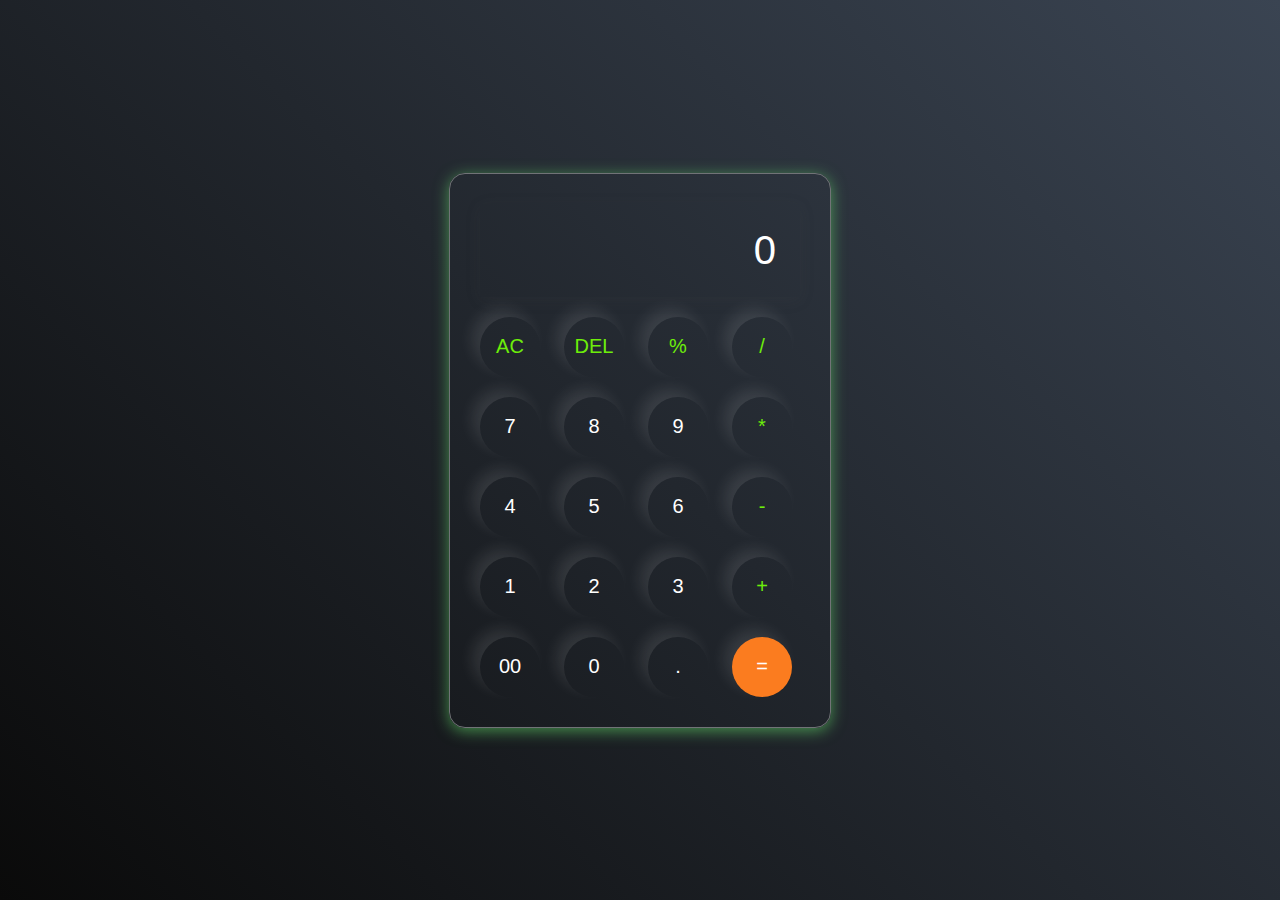
<file: index.html>
<!DOCTYPE html>
<html lang="en">
<head>
    <meta charset="UTF-8">
    <meta name="viewport" content="width=device-width, initial-scale=1.0">
    <title>Project for calculator</title>
    <link rel="stylesheet" href="style.css">
</head>
<body>
    <div class="calculator">
        <input type="text" placeholder="0" id="inputBox">
        <div>
            <button class="operator">AC</button>
            <button class="operator">DEL</button>
            <button class="operator">%</button>
            <button class="operator">/</button>
        </div>
        <div>
            <button>7</button>
            <button>8</button>
            <button>9</button>
            <button class="operator">*</button>
        </div>
        <div>
            <button>4</button>
            <button>5</button>
            <button>6</button>
            <button class="operator">-</button>
        </div>
        <div>
            <button>1</button>
            <button>2</button>
            <button>3</button>
            <button class="operator">+</button>
        </div>
        <div>
            <button>00</button>
            <button>0</button>
            <button>.</button>
            <button class="equalbtn">=</button>
        </div>
    </div>
    <script src="script.js"></script>
</body>
</html>
</file>
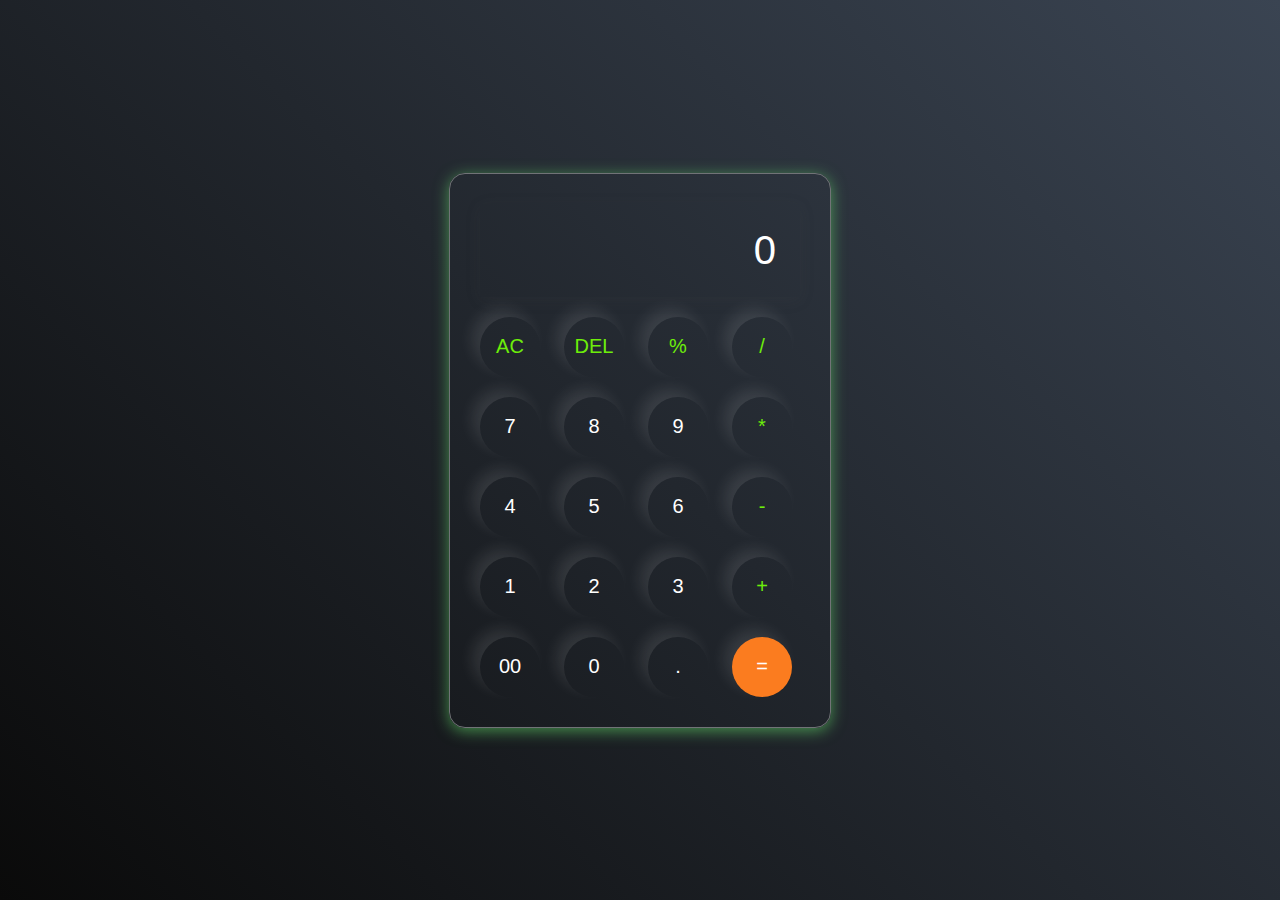
<file: manish.html>
<!DOCTYPE html>
<html lang="en">
<head>
    <meta charset="UTF-8">
    <meta name="viewport" content="width=device-width, initial-scale=1.0">
    <title>Project for calculator</title>
    <link rel="stylesheet" href="mansih.css">
</head>
<body>
    <div class="calculator">
        <input type="text" placeholder="0" id="inputBox">
        <div>
            <button class="operator">AC</button>
            <button class="operator">DEL</button>
            <button class="operator">%</button>
            <button class="operator">/</button>
        </div>
        <div>
            <button>7</button>
            <button>8</button>
            <button>9</button>
            <button class="operator">*</button>
        </div>
        <div>
            <button>4</button>
            <button>5</button>
            <button>6</button>
            <button class="operator">-</button>
        </div>
        <div>
            <button>1</button>
            <button>2</button>
            <button>3</button>
            <button class="operator">+</button>
        </div>
        <div>
            <button>00</button>
            <button>0</button>
            <button>.</button>
            <button class="equalbtn">=</button>
        </div>
    </div>
    <script src="manish.js"></script>
</body>
</html>
</file>
<file: style.css>
*{
    margin: 0px;
    padding: 0px;
    box-sizing: border-box;
}
body{
    width: 100%;
    height: 100vh;
    display: flex;
    justify-content: center;
    align-items: center;
    background: linear-gradient(45deg,#0a0a0a,#3a4452);
}
.calculator{
    border: 1px solid #717377;
    padding: 20px;
    border-radius: 16px;
    background-color: transparent;
    box-shadow: 0px 3px 15px rgba(113, 1125, 119, 0.5);
}
input{
    width: 320px;
    border: none;
    padding: 24px;
    margin: 10px;
    background: transparent;
    box-shadow: 0px 3px 15px rgba(84, 84, 84, 0.1);
    font-size: 40px;
    text-align: right;
    cursor: pointer;
    color: #ffffff;
}
input::placeholder{
    color: #ffffff;
}
button{
    border: none;
    width: 60px;
    height: 60px;
    margin: 10px;
    border-radius: 50px;
    background: transparent;
    color: #ffffff;
    font-size: 20px;
    box-shadow: -8px -8px 15px rgba(255, 255, 255, 0.1);
    cursor: pointer;
}
.equalbtn{
    background-color: #fb7c1f;
}
.operator{
    color: #6dee0a;
}
</file>
<file: mansih.css>
*{
    margin: 0px;
    padding: 0px;
    box-sizing: border-box;
}
body{
    width: 100%;
    height: 100vh;
    display: flex;
    justify-content: center;
    align-items: center;
    background: linear-gradient(45deg,#0a0a0a,#3a4452);
}
.calculator{
    border: 1px solid #717377;
    padding: 20px;
    border-radius: 16px;
    background-color: transparent;
    box-shadow: 0px 3px 15px rgba(113, 1125, 119, 0.5);
}
input{
    width: 320px;
    border: none;
    padding: 24px;
    margin: 10px;
    background: transparent;
    box-shadow: 0px 3px 15px rgba(84, 84, 84, 0.1);
    font-size: 40px;
    text-align: right;
    cursor: pointer;
    color: #ffffff;
}
input::placeholder{
    color: #ffffff;
}
button{
    border: none;
    width: 60px;
    height: 60px;
    margin: 10px;
    border-radius: 50px;
    background: transparent;
    color: #ffffff;
    font-size: 20px;
    box-shadow: -8px -8px 15px rgba(255, 255, 255, 0.1);
    cursor: pointer;
}
.equalbtn{
    background-color: #fb7c1f;
}
.operator{
    color: #6dee0a;
}
</file>
